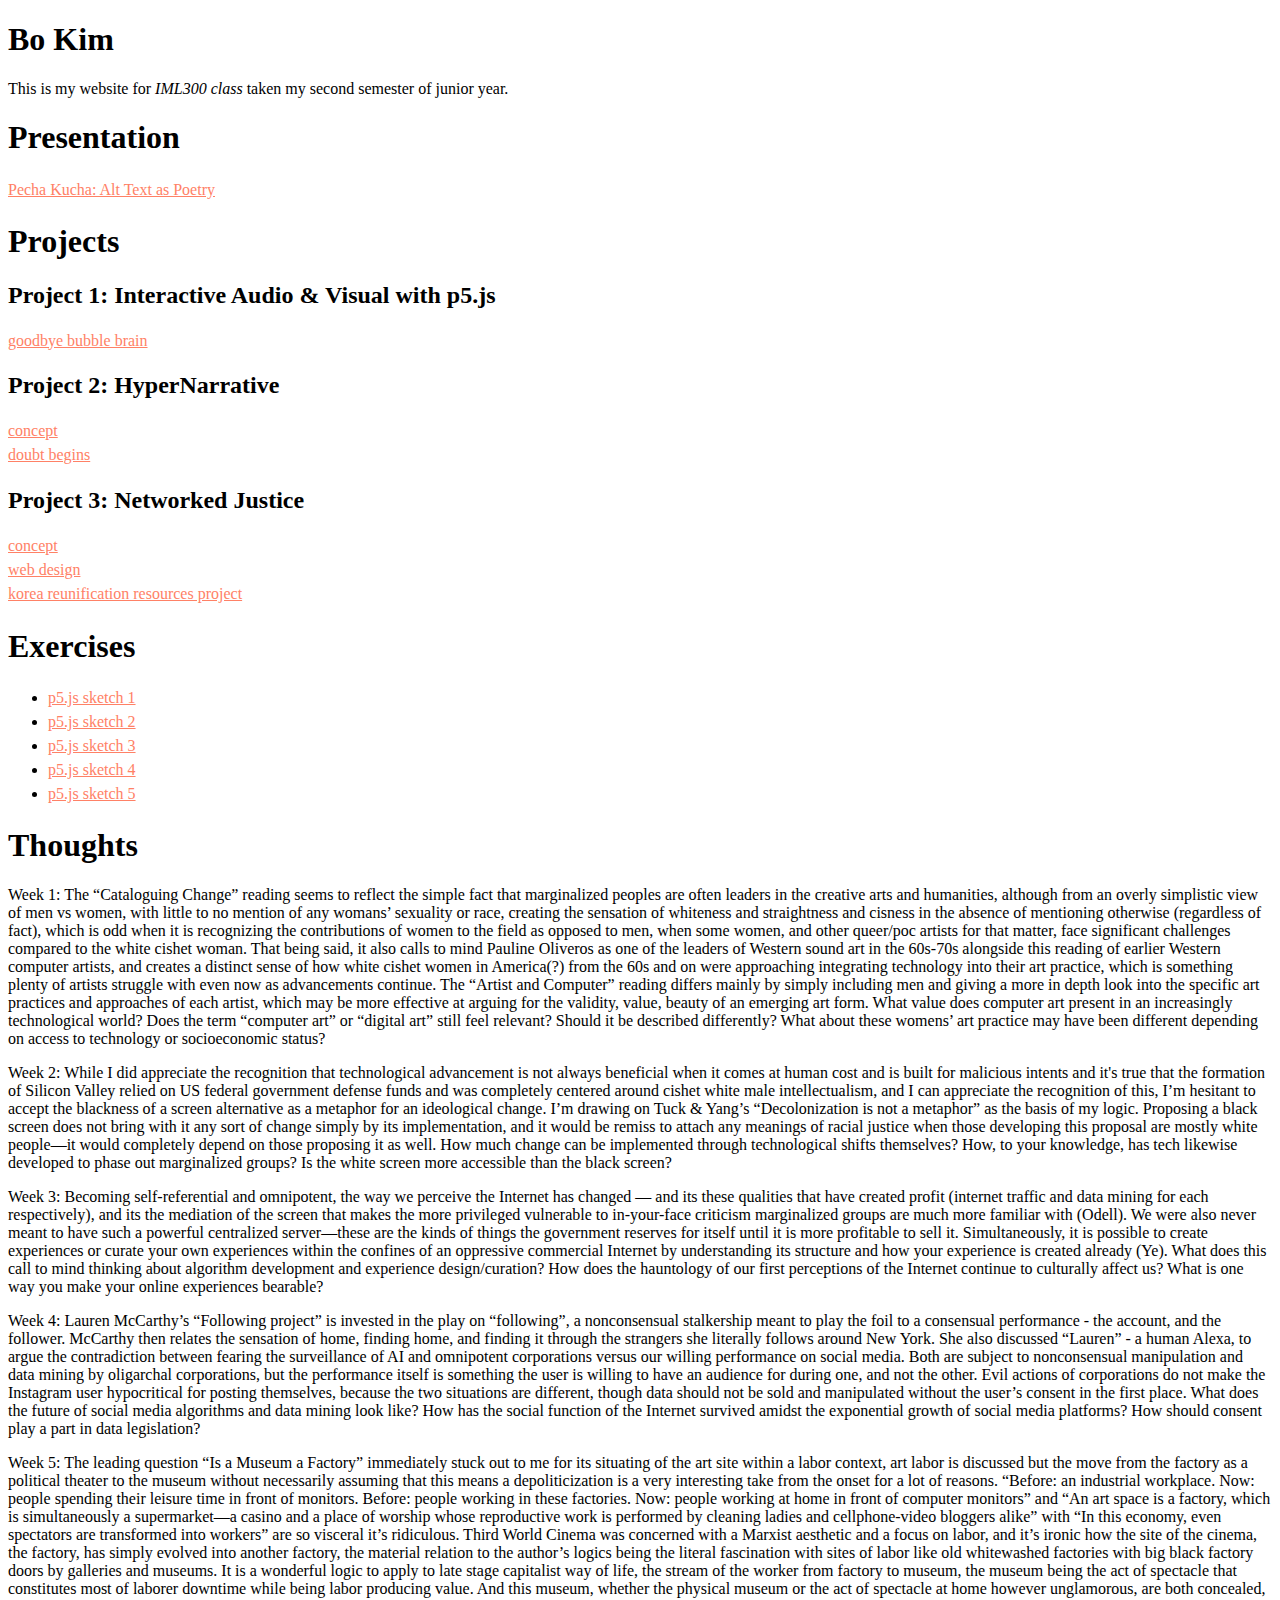
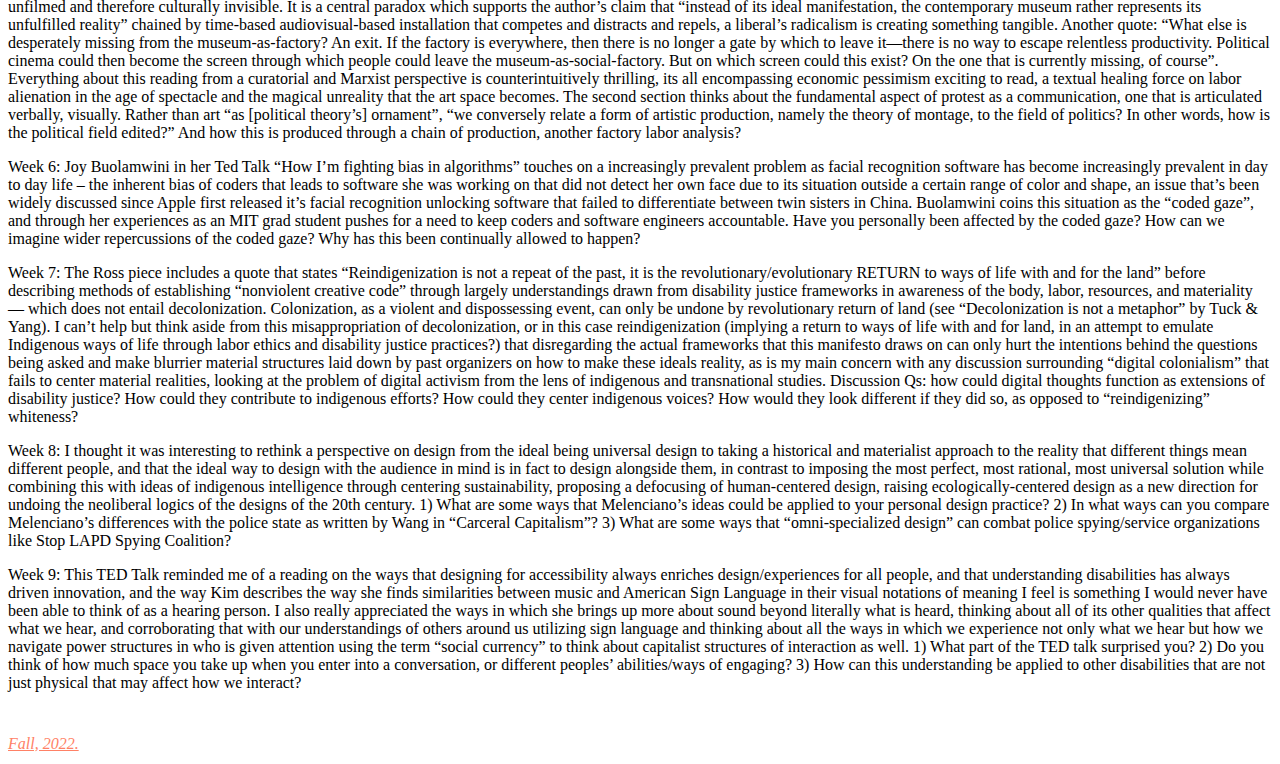
<file: index.html>
<!DOCTYPE html>
<html>

  <head>
    <meta charset="UTF-8" />
    <title>Bo Kim</title>
    
    <style>
    background-color: #791717;
    color: ffe6e6;
    font-family: "Lucida Console", "Courier New", monospace;
    cursor: url('cursor.png'), auto;
}

body {
    padding: 20px;
}
    a {
    color: #ff8166;
    line-height: 1.5;
}
  </style>
    
</head>

<body>
    <div>
        <!--Update with your name-->
        <h1>Bo Kim</h1>

        <p>This is my website for <i>IML300 class</i> taken my second semester of junior year. </p>
    </div>

    <div>
        <h1>Presentation</h1>
        <a href="https://www.canva.com/design/DAFRbvf34KQ/1_W4xJ2hzU0SEb_em7gsdQ/edit?utm_content=DAFRbvf34KQ&utm_campaign=designshare&utm_medium=link2&utm_source=sharebutton">Pecha Kucha: Alt Text as Poetry</a>
    </div>

    <div>
        <h1>Projects</h1>
        <h2>Project 1: Interactive Audio & Visual with p5.js</h2>
        <a href="https://editor.p5js.org/bobobateman/sketches/7OLtkLyOs">goodbye bubble brain</a>

        <h2>Project 2: HyperNarrative</h2>
        <a href="https://docs.google.com/document/d/1oF_2ytIxuKuSJoKbL9_PKcDknPT5IX-78cxqgVmA_ms/edit?usp=sharing">concept</a><br />
        <a href="https://glitch.com/~iml-project-1---doubt-begins">doubt begins</a>

        <h2>Project 3: Networked Justice</h2>
        <a href="https://docs.google.com/document/d/18fi166bRc2h5X5LHal1V1sHDNvxjoSZGLfGyrXXB000/edit?usp=sharing">concept</a><br />
        <a href="https://www.figma.com/file/TfbynK7PKWeTsfP9bk0bso/IML300-Project-3-Website-Flow?node-id=0%3A1&t=LrcchwoYIsVsvRzd-1">web design</a><br />
        <a href="https://qsnumberonefan.github.io/iml300/project3/index.html">korea reunification resources project</a>
    </div>

    <div>
        <h1>Exercises</h1>
        <ul>
            <li><a href="https://editor.p5js.org/bobobateman/sketches/Y1jqasS78">p5.js sketch 1</a></li>
            <li><a href="https://editor.p5js.org/bobobateman/sketches/VoDY4PrRL">p5.js sketch 2</a></li>
            <li><a href="https://editor.p5js.org/bobobateman/sketches/JpS1NvXtG">p5.js sketch 3</a></li>
            <li><a href="https://editor.p5js.org/bobobateman/sketches/N1Z4-82Ug">p5.js sketch 4</a></li>
            <li><a href="https://editor.p5js.org/bobobateman/sketches/c443j-0R4">p5.js sketch 5</a></li>
        </ul>
    </div>

    <h1>Thoughts</h1>
    <p> Week 1: The “Cataloguing Change” reading seems to reflect the simple fact that marginalized peoples are often leaders in the creative arts and humanities, although from an overly simplistic view of men vs women, with little to no mention of any womans’ sexuality or race, creating the sensation of whiteness and straightness and cisness in the absence of mentioning otherwise (regardless of fact), which is odd when it is recognizing the contributions of women to the field as opposed to men, when some women, and other queer/poc artists for that matter, face significant challenges compared to the white cishet woman. That being said, it also calls to mind Pauline Oliveros as one of the leaders of Western sound art in the 60s-70s alongside this reading of earlier Western computer artists, and creates a distinct sense of how white cishet women in America(?) from the 60s and on were approaching integrating technology into their art practice, which is something plenty of artists struggle with even now as advancements continue. The “Artist and Computer” reading differs mainly by simply including men and giving a more in depth look into the specific art practices and approaches of each artist, which may be more effective at arguing for the validity, value, beauty of an emerging art form. What value does computer art present in an increasingly technological world? Does the term “computer art” or “digital art” still feel relevant? Should it be described differently? What about these womens’ art practice may have been different depending on access to technology or socioeconomic status? </p>
    <p> Week 2: While I did appreciate the recognition that technological advancement is not always beneficial when it comes at human cost and is built for malicious intents and it's true that the formation of Silicon Valley relied on US federal government defense funds and was completely centered around cishet white male intellectualism, and I can appreciate the recognition of this, I’m hesitant to accept the blackness of a screen alternative as a metaphor for an ideological change. I’m drawing on Tuck & Yang’s “Decolonization is not a metaphor” as the basis of my logic. Proposing a black screen does not bring with it any sort of change simply by its implementation, and it would be remiss to attach any meanings of racial justice when those developing this proposal are mostly white people—it would completely depend on those proposing it as well. How much change can be implemented through technological shifts themselves? How, to your knowledge, has tech likewise developed to phase out marginalized groups? Is the white screen more accessible than the black screen? </p>
    <p> Week 3: Becoming self-referential and omnipotent, the way we perceive the Internet has changed — and its these qualities that have created profit (internet traffic and data mining for each respectively), and its the mediation of the screen that makes the more privileged vulnerable to in-your-face criticism marginalized groups are much more familiar with (Odell). We were also never meant to have such a powerful centralized server—these are the kinds of things the government reserves for itself until it is more profitable to sell it. Simultaneously, it is possible to create experiences or curate your own experiences within the confines of an oppressive commercial Internet by understanding its structure and how your experience is created already (Ye). What does this call to mind thinking about algorithm development and experience design/curation? How does the hauntology of our first perceptions of the Internet continue to culturally affect us? What is one way you make your online experiences bearable? </p>
    <p> Week 4: Lauren McCarthy’s “Following project” is invested in the play on “following”, a nonconsensual stalkership meant to play the foil to a consensual performance - the account, and the follower. McCarthy then relates the sensation of home, finding home, and finding it through the strangers she literally follows around New York. She also discussed “Lauren” - a human Alexa, to argue the contradiction between fearing the surveillance of AI and omnipotent corporations versus our willing performance on social media. Both are subject to nonconsensual manipulation and data mining by oligarchal corporations, but the performance itself is something the user is willing to have an audience for during one, and not the other. Evil actions of corporations do not make the Instagram user hypocritical for posting themselves, because the two situations are different, though data should not be sold and manipulated without the user’s consent in the first place. What does the future of social media algorithms and data mining look like? How has the social function of the Internet survived amidst the exponential growth of social media platforms? How should consent play a part in data legislation? </p>
    <p> Week 5: The leading question “Is a Museum a Factory” immediately stuck out to me for its situating of the art site within a labor context, art labor is discussed but the move from the factory as a political theater to the museum without necessarily assuming that this means a depoliticization is a very interesting take from the onset for a lot of reasons. “Before: an industrial workplace. Now: people spending their leisure time in front of monitors. Before: people working in these factories. Now: people working at home in front of computer monitors” and “An art space is a factory, which is simultaneously a supermarket—a casino and a place of worship whose reproductive work is performed by cleaning ladies and cellphone-video bloggers alike” with “In this economy, even spectators are transformed into workers” are so visceral it’s ridiculous. Third World Cinema was concerned with a Marxist aesthetic and a focus on labor, and it’s ironic how the site of the cinema, the factory, has simply evolved into another factory, the material relation to the author’s logics being the literal fascination with sites of labor like old whitewashed factories with big black factory doors by galleries and museums. It is a wonderful logic to apply to late stage capitalist way of life, the stream of the worker from factory to museum, the museum being the act of spectacle that constitutes most of laborer downtime while being labor producing value. And this museum, whether the physical museum or the act of spectacle at home however unglamorous, are both concealed, unfilmed and therefore culturally invisible. It is a central paradox which supports the author’s claim that “instead of its ideal manifestation, the contemporary museum rather represents its unfulfilled reality” chained by time-based audiovisual-based installation that competes and distracts and repels, a liberal’s radicalism is creating something tangible. Another quote: “What else is desperately missing from the museum-as-factory? An exit. If the factory is everywhere, then there is no longer a gate by which to leave it—there is no way to escape relentless productivity. Political cinema could then become the screen through which people could leave the museum-as-social-factory. But on which screen could this exist? On the one that is currently missing, of course”. Everything about this reading from a curatorial and Marxist perspective is counterintuitively thrilling, its all encompassing economic pessimism exciting to read, a textual healing force on labor alienation in the age of spectacle and the magical unreality that the art space becomes. The second section thinks about the fundamental aspect of protest as a communication, one that is articulated verbally, visually. Rather than art “as [political theory’s] ornament”, “we conversely relate a form of artistic production, namely the theory of montage, to the field of politics? In other words, how is the political field edited?” And how this is produced through a chain of production, another factory labor analysis? </p>
    <p> Week 6: Joy Buolamwini in her Ted Talk “How I’m fighting bias in algorithms” touches on a increasingly prevalent problem as facial recognition software has become increasingly prevalent in day to day life – the inherent bias of coders that leads to software she was working on that did not detect her own face due to its situation outside a certain range of color and shape, an issue that’s been widely discussed since Apple first released it’s facial recognition unlocking software that failed to differentiate between twin sisters in China. Buolamwini coins this situation as the “coded gaze”, and through her experiences as an MIT grad student pushes for a need to keep coders and software engineers accountable. Have you personally been affected by the coded gaze? How can we imagine wider repercussions of the coded gaze? Why has this been continually allowed to happen? </p>
    <p> Week 7: The Ross piece includes a quote that states “Reindigenization is not a repeat of the past, it is the revolutionary/evolutionary RETURN to ways of life with and for the land” before describing methods of establishing “nonviolent creative code” through largely understandings drawn from disability justice frameworks in awareness of the body, labor, resources, and materiality — which does not entail decolonization. Colonization, as a violent and dispossessing event, can only be undone by revolutionary return of land (see “Decolonization is not a metaphor” by Tuck & Yang). I can’t help but think aside from this misappropriation of decolonization, or in this case reindigenization (implying a return to ways of life with and for land, in an attempt to emulate Indigenous ways of life through labor ethics and disability justice practices?) that disregarding the actual frameworks that this manifesto draws on can only hurt the intentions behind the questions being asked and make blurrier material structures laid down by past organizers on how to make these ideals reality, as is my main concern with any discussion surrounding “digital colonialism” that fails to center material realities, looking at the problem of digital activism from the lens of indigenous and transnational studies. Discussion Qs: how could digital thoughts function as extensions of disability justice? How could they contribute to indigenous efforts? How could they center indigenous voices? How would they look different if they did so, as opposed to “reindigenizing” whiteness? </p>
    <p> Week 8: I thought it was interesting to rethink a perspective on design from the ideal being universal design to taking a historical and materialist approach to the reality that different things mean different people, and that the ideal way to design with the audience in mind is in fact to design alongside them, in contrast to imposing the most perfect, most rational, most universal solution while combining this with ideas of indigenous intelligence through centering sustainability, proposing a defocusing of human-centered design, raising ecologically-centered design as a new direction for undoing the neoliberal logics of the designs of the 20th century. 1) What are some ways that Melenciano’s ideas could be applied to your personal design practice? 2) In what ways can you compare Melenciano’s differences with the police state as written by Wang in “Carceral Capitalism”? 3) What are some ways that “omni-specialized design” can combat police spying/service organizations like Stop LAPD Spying Coalition? </p>
    <p> Week 9: This TED Talk reminded me of a reading on the ways that designing for accessibility always enriches design/experiences for all people, and that understanding disabilities has always driven innovation, and the way Kim describes the way she finds similarities between music and American Sign Language in their visual notations of meaning I feel is something I would never have been able to think of as a hearing person. I also really appreciated the ways in which she brings up more about sound beyond literally what is heard, thinking about all of its other qualities that affect what we hear, and corroborating that with our understandings of others around us utilizing sign language and thinking about all the ways in which we experience not only what we hear but how we navigate power structures in who is given attention using the term “social currency” to think about capitalist structures of interaction as well. 1) What part of the TED talk surprised you? 2) Do you think of how much space you take up when you enter into a conversation, or different peoples’ abilities/ways of engaging? 3) How can this understanding be applied to other disabilities that are not just physical that may affect how we interact? </p>
    <a href="https://docs.google.com/document/d/1plZsmls-rFoPuwNCzWztb96tAV_1UAJaIR10FljFATM/edit?usp=sharing"><i read and write..</a><br />

            <footer>Fall, 2022.</footer>
</body></html>
</file>
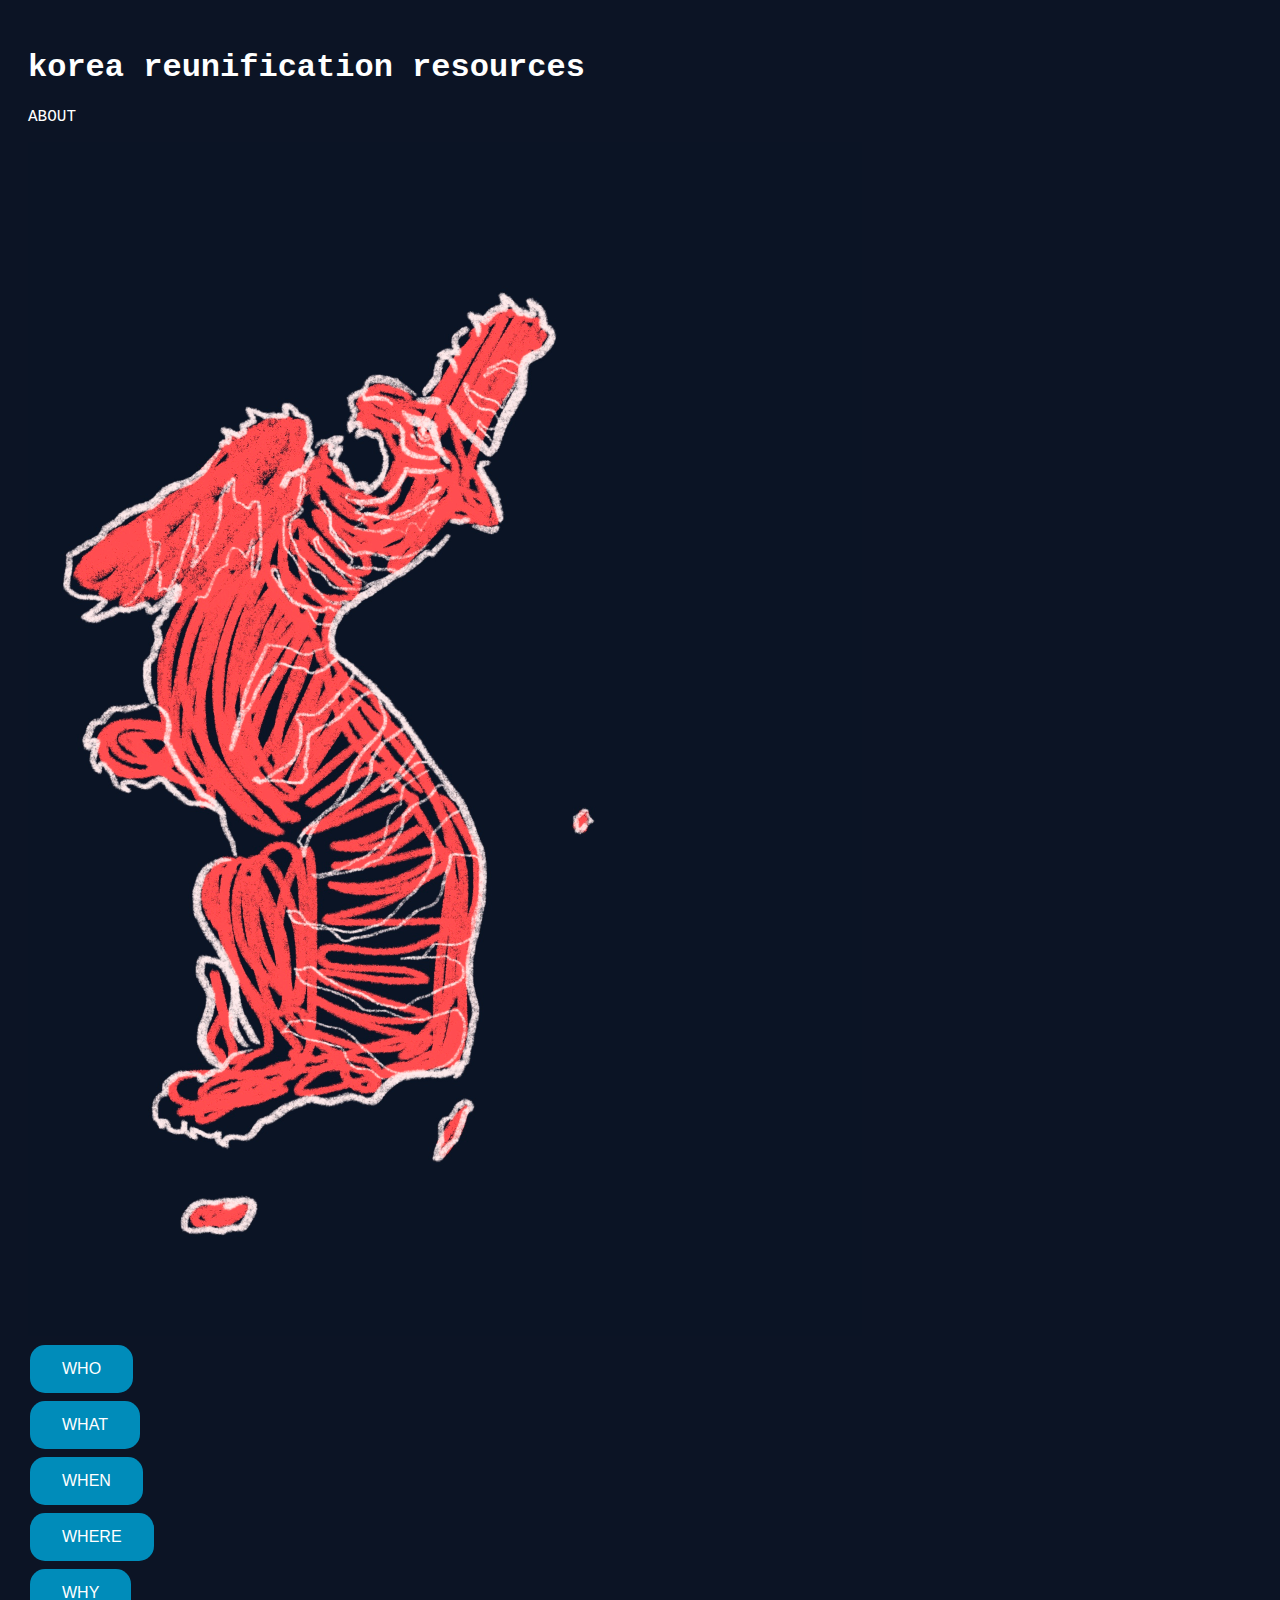
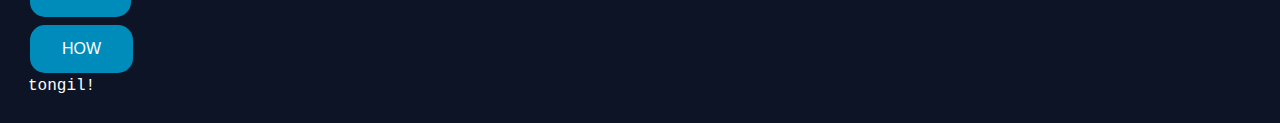
<file: project3/index.html>
<!DOCTYPE html>
<html>

<head>
    <link rel="stylesheet" href="styles.css">
    <meta charset="UTF-8" />
    <title>korean reunification resources</title>

</head>

<body>
    <div>
        <h1>korea reunification resources</h1>
    </div>


    <div id="about-container">
        <p>ABOUT</p>
        <div id="hidden-about" class="hidden"> This is my last project for <i>IML 300: Reading and Writing the Web</i>, taken with Qianqian Ye during
            the fall of 2022 at the University of Southern California, in my first semester of junior year. This project is a resource repository in order to allow for a different perspective on Korean reunification which posits as an alternative education project. I wanted to create this project to recast the perspective on Korean division/reunification as a neutral topic which is easier to talk about without confronting historical material realities of how division came to be, which this project would seek to address by providing resources that might otherwise be difficult to access. I would picture this project as being an alternative to a bland neoliberal erasure of material realities, to provide an alternative perspective on what Korean reunification is, who it matters to, why it’s important, etc. I’d picture this as being open to the public and using language as accessible as possible, while centering nuance and seeing Korean reunification as a lens with which to provide insight into Korean history, seeing reunification as a future connected to pasts of how the leaders of the North and South came into power (anti-Japanese war hero vs. U.S. puppet), and interferences as proof of extant colonization, etc. It would draw importance from this and respond to this issue by making its argument that a peaceful future requires recognition of colonial pasts in a unique way.</div>

        <img src="tongil.jpg" alt="tiger" width="834" height="1194">
        <div class="container">

            <div id="who-container">
                <button type="button" class="button" onclick="window.location.href='who.html';">WHO</button>
                <div id="hidden-who" class="hidden"> who is affected by the division of korea?</div>
            </div>

            <div id="what-container">
                <button type="button" class="button" onclick="window.location.href='what.html';">WHAT</button>
                <div id="hidden-what" class="hidden"> what is the division of korea?</div>
            </div>

            <div id="when-container">
                <button type="button" class="button" onclick="window.location.href='when.html';">WHEN</button>
                <div id="hidden-when" class="hidden"> when was the division of korea</div>
            </div>

            <div id="where-container">
                <button type="button" class="button" onclick="window.location.href='where.html';">WHERE</button>
                <div id="hidden-where" class="hidden"> where are those affected by the division of korea</div>
            </div>

            <div id="why-container">
                <button type="button" class="button" onclick="window.location.href='why.html';">WHY</button>
                <div id="hidden-why" class="hidden"> why think about the division of korea</div>
            </div>

            <div id="how-container">
                <button type="button" class="button" onclick="window.location.href='how.html';">HOW</button>
                <div id="hidden-how" class="hidden"> how to begin thinking about the division of korea</div>
            </div>
        </div>

        <footer>tongil!</footer>
</body>
<script src="javascript.js"></script></html>
</file>
<file: project3/styles.css>
html {
    background-color: #0C1425;
    color: white;
    font-family: "Lucida Console", "Courier New", monospace;
    cursor: url('cursor.png'), auto;
}

body {
    padding: 20px;
}

.button {
    border: none;
    color: white;
    padding: 15px 32px;
    text-align: center;
    text-decoration: none;
    display: inline-block;
    font-size: 16px;
    margin: 4px 2px;
    cursor: pointer;
    background-color: #008CBA;
    border-radius: 15px;
}

.hidden {
    display: none;
}

a {
    color: coral;
    line-height: 1.5;
}

/*

.container {
    display: flex;
    border: 1px solid red;
}
*/
</file>
